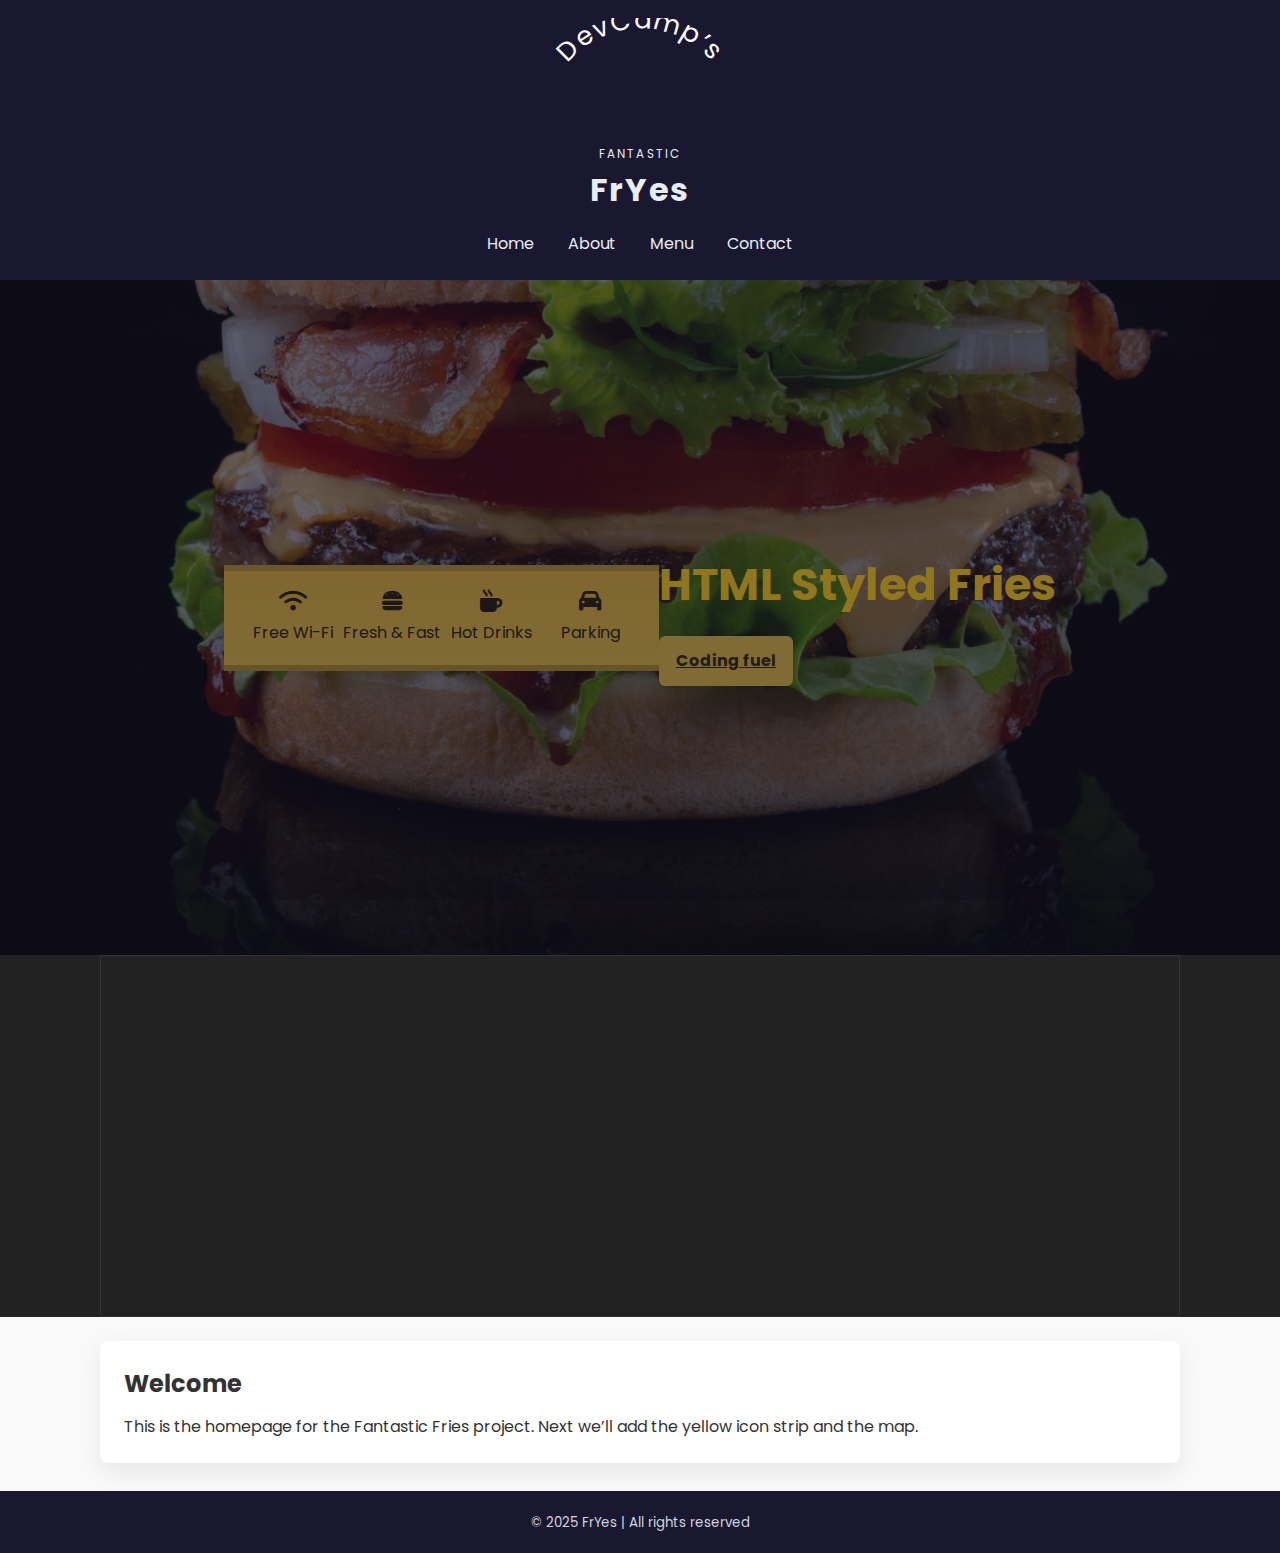
<file: index.html>
<!doctype html>
<html lang="en">
<head>
  <meta charset="utf-8" />
  <title>DevCamp’s Fantastic Fries – Home</title>
  <meta name="viewport" content="width=device-width, initial-scale=1" />
  <link href="https://fonts.googleapis.com/css2?family=Poppins:wght@400;600;800&display=swap" rel="stylesheet">
<link href="https://cdnjs.cloudflare.com/ajax/libs/font-awesome/6.5.0/css/all.min.css" rel="stylesheet">
  <link rel="stylesheet" href="styles.css">
</head>
<body>
  <header class="site-header">
   <div class="logo">
  <svg class="logo__arc" viewBox="0 0 200 120" aria-hidden="true">
    <defs>
      <!-- Arco suave de izquierda a derecha -->
      <path id="logo-arc" d="M10,100 A90,90 0 0,1 190,100"></path>
    </defs>
    <text fill="#ffffff" font-size="14" letter-spacing="1.5">
      <textPath href="#logo-arc" startOffset="50%" text-anchor="middle">
        DevCamp’s
      </textPath>
    </text>
  </svg>

  <div class="logo__tiny">FANTASTIC</div>
  <div class="logo__main">FrYes</div>
</div>

 <nav class="nav">
  <a class="nav__link" href="index.html">Home</a>
  <a class="nav__link" href="about.html">About</a>
  <a class="nav__link" href="menu.html">Menu</a>
  <a class="nav__link" href="contact.html">Contact</a>
</nav>


  </header>

  <section class="hero" role="img" aria-label="Crispy fries background">
   <section class="features">
  <div class="container features__row">
    <div class="feature"><i class="fa-solid fa-wifi"></i><span>Free Wi-Fi</span></div>
    <div class="feature"><i class="fa-solid fa-burger"></i><span>Fresh & Fast</span></div>
    <div class="feature"><i class="fa-solid fa-mug-hot"></i><span>Hot Drinks</span></div>
    <div class="feature"><i class="fa-solid fa-car"></i><span>Parking</span></div>
  </div>
</section>
    <div class="hero__content">
      <h1 class="hero__badge">HTML Styled Fries</h1>
      <a class="btn btn--yellow" href="menu.html">Coding fuel</a>
    </div>
  </section>
<section class="map">
  <div class="map__inner container">
    <iframe
      title="Restaurant Location"
      src="https://www.google.com/maps?q=Scottsdale%20AZ&output=embed"
      loading="lazy" referrerpolicy="no-referrer-when-downgrade"></iframe>
  </div>
</section>

  <main class="container card">
    <h2>Welcome</h2>
    <p>This is the homepage for the Fantastic Fries project. Next we’ll add the yellow icon strip and the map.</p>
  </main>

  <footer class="site-footer">
    <small>© 2025 FrYes | All rights reserved</small>
  </footer>
</body>
</html>
</file>
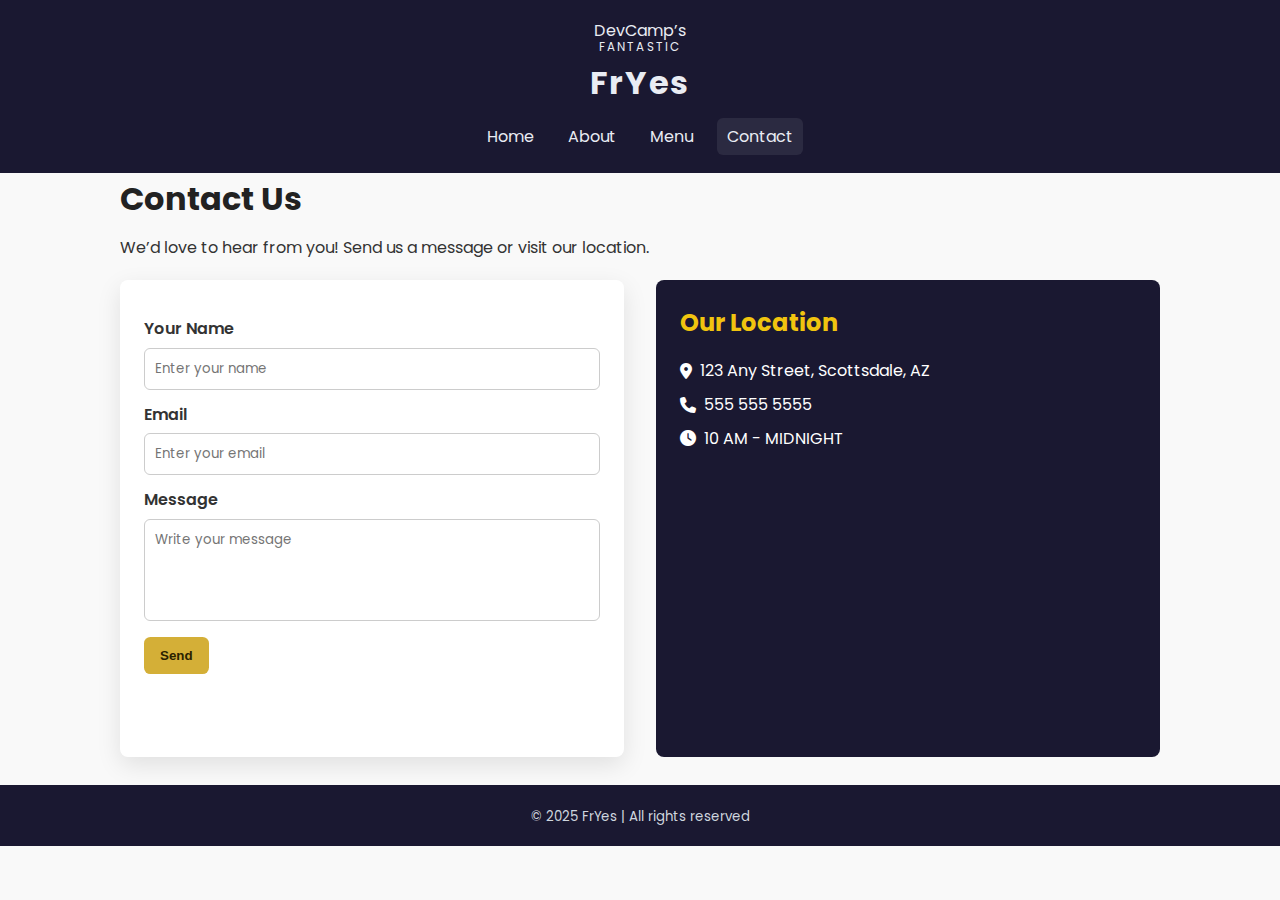
<file: contact.html>
<!doctype html>
<html lang="en">
<head>
  <meta charset="utf-8" />
  <title>Contact – DevCamp’s Fantastic Fries</title>
  <meta name="viewport" content="width=device-width, initial-scale=1" />
  <link href="https://fonts.googleapis.com/css2?family=Poppins:wght@400;600;800&display=swap" rel="stylesheet">
  <link href="https://cdnjs.cloudflare.com/ajax/libs/font-awesome/6.5.0/css/all.min.css" rel="stylesheet">
  <link rel="stylesheet" href="styles.css">
</head>
<body>
  <header class="site-header">
    <div class="logo">
      <div class="logo__brand">DevCamp’s</div>
      <div class="logo__tiny">FANTASTIC</div>
      <div class="logo__main">FrYes</div>
    </div>
    <nav class="nav">
      <a href="index.html" class="nav__link">Home</a>
      <a href="about.html" class="nav__link">About</a>
      <a href="menu.html" class="nav__link">Menu</a>
      <a href="contact.html" class="nav__link active">Contact</a>
    </nav>
  </header>

  <main class="container contact">
    <h1>Contact Us</h1>
    <p>We’d love to hear from you! Send us a message or visit our location.</p>

    <div class="contact-grid">
      <form class="contact-form">
        <label for="name">Your Name</label>
        <input type="text" id="name" name="name" placeholder="Enter your name" required>

        <label for="email">Email</label>
        <input type="email" id="email" name="email" placeholder="Enter your email" required>

        <label for="message">Message</label>
        <textarea id="message" name="message" rows="4" placeholder="Write your message"></textarea>

        <button type="submit" class="btn btn--yellow">Send</button>
      </form>

      <div class="contact-info">
        <h2>Our Location</h2>
        <p><i class="fa-solid fa-location-dot"></i> 123 Any Street, Scottsdale, AZ</p>
        <p><i class="fa-solid fa-phone"></i> 555 555 5555</p>
        <p><i class="fa-solid fa-clock"></i> 10 AM - MIDNIGHT</p>

        <iframe
          src="https://www.google.com/maps/embed?pb=!1m18!1m12!1m3!1d3329.839818019897!2d-111.9260489!3d33.4941701!2m3!1f0!2f0!3f0!3m2!1i1024!2i768!4f13.1!3m3!1m2!1s0x872b72e64ab23cbf%3A0x8b6d1a65a856b1ee!2sScottsdale%2C%20AZ!5e0!3m2!1sen!2sus!4v1669320136420"
          allowfullscreen="" loading="lazy"></iframe>
      </div>
    </div>
  </main>

  <footer class="site-footer">
    <small>© 2025 FrYes | All rights reserved</small>
  </footer>
</body>
</html>
</file>
<file: styles.css>
/* ========== RESET ========== */
* {
  margin: 0;
  padding: 0;
  box-sizing: border-box;
}

/* ========== THEME / BASE ========== */
:root {
  --navy: #1a1831;
  --gold: #d4af37;
  --gold-2: #f1c40f;
  --text: #e9ecf3;
}

html, body { height: 100%; }

body {
  font-family: "Poppins", Arial, Helvetica, sans-serif;
  line-height: 1.6;
  background-color: #f9f9f9;
  color: #333333;
}

/* Helpers */
.container { max-width: 1080px; margin: 0 auto; padding: 0 20px; }
.card {
  background: #ffffff;
  color: #333333;
  border-radius: 8px;
  padding: 24px;
  box-shadow: 0 8px 24px rgba(0, 0, 0, 0.08);
  margin-top: 24px;
}

/* ========== HEADER + NAV ========== */
.site-header {
  background: var(--navy);
  color: var(--text);
  text-align: center;
  padding: 18px 12px;
}

/* ============== TAMAÑO DEL LOGO CURVO ============== */
/* Tamaño base (móvil) */
.logo{
  width: 160px;              /* controla TODO el conjunto */
  margin: 0 auto;
  flex: 0 0 auto;            /* si el header usa flex, evita que se estire */
}
.logo-arc {
  width: clamp(220px, 28vw, 360px); /* escala fluida: min, preferida, max */
  height: auto;
  display: block;
  margin-inline: auto;
}
.logo__arc text{
  font-size: 12px;           /* tamaño de las letras del arco */
  letter-spacing: 1.6px;
}
.logo__tiny{                 /* “FANTASTIC” */
  font-size: .60rem;
  letter-spacing: .18em;
  margin-top: -6px;
}
.logo__main{                 /* “FrYes” */
  font-size: 1.45rem;
  font-weight: 700;
  letter-spacing: .06em;
}

.logo_brand{
  font-size: clamp(20px, 3.2vw, 34px);
  letter-spacing: .06em;
  display: inline-block;
}

/* Tablet */
@media (min-width: 768px){
  .logo{ width: 190px; }
  .logo__arc{ width: 190px; height: 110px; }
  .logo__arc text{ font-size: 13.5px; }
  .logo__tiny{ font-size: .68rem; }
  .logo__main{ font-size: 1.75rem; }
}

/* Desktop */
@media (min-width: 1024px){
  .logo{ width: 220px; }
  .logo__arc{ width: 220px; height: 125px; }
  .logo__arc text{ font-size: 25px; }
  .logo__tiny{ font-size: .74rem; }
  .logo__main{ font-size: 2rem; }
}


.nav {
  display: flex;
  justify-content: center;
  gap: 14px;
  margin-top: 10px;
}

.nav__link {
  color: var(--text);
  text-decoration: none;
  padding: 6px 10px;
  border-radius: 6px;
}

.nav__link:hover,
.nav__link.active {
  background: rgba(255, 255, 255, 0.08);
}

/* ====== HERO (parallax + overlay) ====== */
.hero{
  min-height: 70vh;
  display: flex;
  align-items: center;
  justify-content: center;
  background-image:
    linear-gradient(rgba(0,0,0,.35), rgba(0,0,0,.35)),
    url("./images/image-bg.jpg");
  background-position: center;
  background-size: cover;
  background-repeat: no-repeat;

  /* Un valor por capa: primero gradiente (scroll), luego imagen (fixed) */
  background-attachment: fixed;

}

.hero::after {
  content: "";
  position: absolute;
  top: 0;
  left: 0;
  width: 100%;
  height: 100%;
  background-color: rgba(26, 24, 49, 0.5); /* filtro oscuro */
  z-index: 0;
}

.hero_content {
  position: relative;
  z-index: 1;
  color: #fff;
}

.hero h1 {
  font-size: 2.5rem;
  color: var(--gold-2);
  margin-bottom: 15px;
}

.hero p {
  font-size: 1.2rem;
  color: #f9f9f9;
  margin-bottom: 25px;
}
/* ===== HERO: ajustes responsive ===== */

/* Pequeños (<= 480px) */
@media (max-width: 480px) {
  .hero {
    min-height: 60vh;
    background-position: center;
    padding: 48px 16px; /* aire lateral */
  }

  .hero h1 {
    font-size: 1.9rem;
    line-height: 1.2;
    margin-bottom: 10px;
  }

  .hero p {
    font-size: 1rem;
    margin-bottom: 18px;
  }

  .btn, .btn.btn--yellow { /* si usas botones */
    font-size: .95rem;
    padding: .6rem 1rem;
  }
}

/* Medianos (481px–768px) */
@media (min-width: 481px) and (max-width: 768px) {
  .hero {
    min-height: 65vh;
    background-position: center;
    padding: 56px 24px;
  }

  .hero h1 {
    font-size: 2.2rem;
    margin-bottom: 12px;
  }

  .hero p {
    font-size: 1.05rem;
    margin-bottom: 20px;
  }
}

/* Grandes (>= 1024px) */
@media (min-width: 1024px) {
  .hero {
    min-height: 75vh;
  }

  .hero h1 {
    font-size: 2.8rem;
  }

  .hero p {
    font-size: 1.15rem;
  }
}

/* Extra: mejora legibilidad si la foto es muy clara u oscura */
@media (prefers-color-scheme: light) {
  .hero::after { background-color: rgba(26, 24, 49, 0.45); }
}
@media (prefers-color-scheme: dark) {
  .hero::after { background-color: rgba(0, 0, 0, 0.45); }
}


.btn {
  display: inline-block;
  font-weight: 700;
  padding: 0.7rem 1rem;
  border-radius: 0.4rem;
  border: 1px solid transparent;
}

.btn--yellow { background: var(--gold); color: #2a2200; }
.btn--yellow:hover { background: var(--gold-2); }

/* ========== YELLOW STRIP (FEATURES) ========== */
.features {
  background: linear-gradient(0deg, #d4af37, #d3a62d);
  border-top: 6px solid rgba(0, 0, 0, 0.2);
  border-bottom: 6px solid rgba(0, 0, 0, 0.2);
}

.features__row {
  display: grid;
  grid-template-columns: repeat(4, 1fr);
  gap: 1px;
}

.feature {
  display: flex;
  flex-direction: column;
  align-items: center;
  gap: 0.5rem;
  padding: 1.2rem 0;
  color: #1f1802;
  text-align: center;
}

.feature i { font-size: 1.4rem; }

/* ========== MAP ========== */
.map { background: #222222; }
.map__inner { border: 1px solid #333333; }
.map iframe {
  width: 100%;
  height: 360px;
  border: 0;
  display: block;
}

/* ========== TYPO & LAYOUT ========== */
h1 { color: #222222; margin-bottom: 10px; }
h2 { margin-bottom: 10px; }
main p { margin-top: 6px; }

/* ========== FOOTER ========== */
.site-footer {
  background: var(--navy);
  color: #cfd6df;
  text-align: center;
  padding: 18px;
  margin-top: 28px;
}

/* ========== RESPONSIVE ========== */
@media (max-width: 900px) {
  .hero { min-height: 44vh; }
  .features__row { grid-template-columns: repeat(2, 1fr); }
}
/* ===== About: hero diagonal ===== */
.about-hero{
  position: relative;
  background: var(--navy);
  color: var(--text);
  overflow: hidden;
}
.about-hero__image{
  height: 36vh;
  min-height: 260px;
  background:
    linear-gradient(rgba(0,0,0,.25), rgba(0,0,0,.25)),
    url('https://images.unsplash.com/photo-1526318472351-c75fcf070305?q=80&w=1600&auto=format&fit=crop')
      center/cover no-repeat;
  /* ángulo tipo CodePen */
  clip-path: polygon(0 0, 100% 0, 100% 75%, 0 100%);
}
.about-hero__title{
  position: absolute; inset: 0;
  display: grid; place-items: center;
  pointer-events: none;
}
.about-hero__title h1{
  background: rgba(0,0,0,.35);
  padding: .5rem 1rem;
  border-radius: .4rem;
}

/* ===== About: grid contenido ===== */
.about-grid{
  display: grid;
  grid-template-columns: 420px 1fr;
  gap: 28px;
  background: #fff;
  padding: 24px;
  margin-top: 18px;
  border-radius: 8px;
  box-shadow: 0 8px 24px rgba(0,0,0,.08);
}
.about-grid__media img{
  width: 100%; height: auto; display: block;
  border-radius: 8px;
}
.about-grid__content h2{ margin-bottom: 10px; }
.about-grid__content p + p{ margin-top: 8px; }

.visually-hidden{
  position: absolute !important;
  width: 1px; height: 1px; overflow: hidden;
  clip: rect(1px,1px,1px,1px); white-space: nowrap;
}

/* Responsive */
@media (max-width: 900px) {
  .about-grid {
    grid-template-columns: 1fr;
  }
}
/* ===== Menu grid ===== */
.menu-grid{
  margin-top:16px;
  display:grid;
  grid-template-columns: repeat(3, 1fr);
  gap: 20px;
}
.menu-card{
  background:#fff;
  border-radius:10px;
  overflow:hidden;
  box-shadow:0 10px 24px rgba(0,0,0,.08);
  display:flex;
  flex-direction:column;
}
.menu-card img{
  width:100%;
  height:200px;
  object-fit:cover;
  display:block;
}
.menu-card__body{ padding:16px; flex:1; display:flex; flex-direction:column; }
.menu-card__body h3{ margin-bottom:6px; }
.menu-card__body p{ flex:1; color:#555; }

.menu-card__footer{
  display:flex; align-items:center; justify-content:space-between; gap:12px; margin-top:12px;
}
.price{
  font-weight:800;
  color:#222;
  background:#f1f3f8;
  padding:.35rem .55rem;
  border-radius:.4rem;
}

@media (max-width: 900px){
  .menu-grid{ grid-template-columns: 1fr; }
  .menu-card img{ height: 220px; }
}
/* ===== Contact page ===== */
.contact-grid {
  display: grid;
  grid-template-columns: 1fr 1fr;
  gap: 32px;
  margin-top: 20px;
}

.contact-form {
  display: flex;
  flex-direction: column;
  background: #fff;
  padding: 24px;
  border-radius: 8px;
  box-shadow: 0 8px 24px rgba(0, 0, 0, 0.1);
}

.contact-form label {
  margin-top: 12px;
  font-weight: 600;
}

.contact-form input,
.contact-form textarea {
  padding: 10px;
  margin-top: 6px;
  border: 1px solid #ccc;
  border-radius: 6px;
  font-family: inherit;
  resize: none;
}

.contact-form button {
  margin-top: 16px;
  align-self: flex-start;
  border: none;
  cursor: pointer;
}

.contact-info {
  background: var(--navy);
  color: white;
  padding: 24px;
  border-radius: 8px;
}

.contact-info h2 {
  margin-bottom: 16px;
  color: var(--gold-2);
}

.contact-info p {
  margin: 8px 0;
  display: flex;
  align-items: center;
  gap: 8px;
}

.contact-info iframe {
  width: 100%;
  height: 250px;
  border: none;
  margin-top: 16px;
  border-radius: 8px;
}

@media (max-width: 900px) {
  .contact-grid {
    grid-template-columns: 1fr;
  }
}

/* --- aseguro que el header siempre se pueda clickear --- */
.site-header {
  position: relative;
  z-index: 1000;
}
.hero {
  position: relative;
  z-index: 1;
}
.hero::before,
.hero::after {
  pointer-events: none; /* por si hay gradientes superpuestos */
}
</file>
